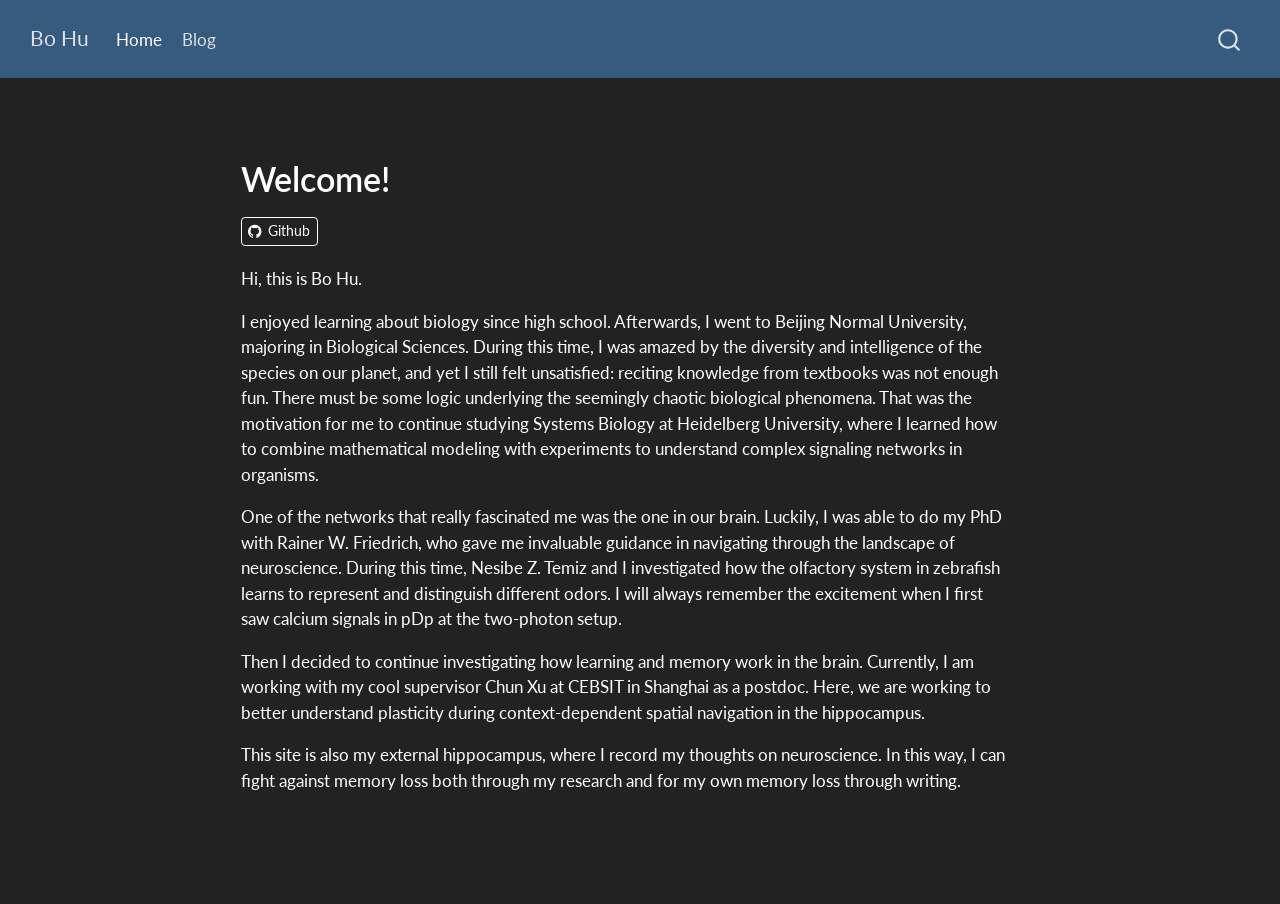
<file: index.html>
<!DOCTYPE html>
<html xmlns="http://www.w3.org/1999/xhtml" lang="en" xml:lang="en"><head>

<meta charset="utf-8">
<meta name="generator" content="quarto-1.8.27">

<meta name="viewport" content="width=device-width, initial-scale=1.0, user-scalable=yes">


<title>Welcome! – Bo Hu</title>
<style>
code{white-space: pre-wrap;}
span.smallcaps{font-variant: small-caps;}
div.columns{display: flex; gap: min(4vw, 1.5em);}
div.column{flex: auto; overflow-x: auto;}
div.hanging-indent{margin-left: 1.5em; text-indent: -1.5em;}
ul.task-list{list-style: none;}
ul.task-list li input[type="checkbox"] {
  width: 0.8em;
  margin: 0 0.8em 0.2em -1em; /* quarto-specific, see https://github.com/quarto-dev/quarto-cli/issues/4556 */ 
  vertical-align: middle;
}
</style>


<script src="site_libs/quarto-nav/quarto-nav.js"></script>
<script src="site_libs/quarto-nav/headroom.min.js"></script>
<script src="site_libs/clipboard/clipboard.min.js"></script>
<script src="site_libs/quarto-search/autocomplete.umd.js"></script>
<script src="site_libs/quarto-search/fuse.min.js"></script>
<script src="site_libs/quarto-search/quarto-search.js"></script>
<meta name="quarto:offset" content="./">
<script src="site_libs/quarto-html/quarto.js" type="module"></script>
<script src="site_libs/quarto-html/tabsets/tabsets.js" type="module"></script>
<script src="site_libs/quarto-html/axe/axe-check.js" type="module"></script>
<script src="site_libs/quarto-html/popper.min.js"></script>
<script src="site_libs/quarto-html/tippy.umd.min.js"></script>
<link href="site_libs/quarto-html/tippy.css" rel="stylesheet">
<link href="site_libs/quarto-html/quarto-syntax-highlighting-dark-4d9afe2b8d18ee9fa5d0d57b5ed4214d.css" rel="stylesheet" id="quarto-text-highlighting-styles">
<script src="site_libs/bootstrap/bootstrap.min.js"></script>
<link href="site_libs/bootstrap/bootstrap-icons.css" rel="stylesheet">
<link href="site_libs/bootstrap/bootstrap-0774fc528949661fb60d8774007a227f.min.css" rel="stylesheet" append-hash="true" id="quarto-bootstrap" data-mode="dark">
<script id="quarto-search-options" type="application/json">{
  "location": "navbar",
  "copy-button": false,
  "collapse-after": 3,
  "panel-placement": "end",
  "type": "overlay",
  "limit": 50,
  "keyboard-shortcut": [
    "f",
    "/",
    "s"
  ],
  "show-item-context": false,
  "language": {
    "search-no-results-text": "No results",
    "search-matching-documents-text": "matching documents",
    "search-copy-link-title": "Copy link to search",
    "search-hide-matches-text": "Hide additional matches",
    "search-more-match-text": "more match in this document",
    "search-more-matches-text": "more matches in this document",
    "search-clear-button-title": "Clear",
    "search-text-placeholder": "",
    "search-detached-cancel-button-title": "Cancel",
    "search-submit-button-title": "Submit",
    "search-label": "Search"
  }
}</script>


<link rel="stylesheet" href="styles.css">
</head>

<body class="nav-fixed fullcontent quarto-light">

<div id="quarto-search-results"></div>
  <header id="quarto-header" class="headroom fixed-top">
    <nav class="navbar navbar-expand-lg " data-bs-theme="dark">
      <div class="navbar-container container-fluid">
      <div class="navbar-brand-container mx-auto">
    <a class="navbar-brand" href="./index.html">
    <span class="navbar-title">Bo Hu</span>
    </a>
  </div>
            <div id="quarto-search" class="" title="Search"></div>
          <button class="navbar-toggler" type="button" data-bs-toggle="collapse" data-bs-target="#navbarCollapse" aria-controls="navbarCollapse" role="menu" aria-expanded="false" aria-label="Toggle navigation" onclick="if (window.quartoToggleHeadroom) { window.quartoToggleHeadroom(); }">
  <span class="navbar-toggler-icon"></span>
</button>
          <div class="collapse navbar-collapse" id="navbarCollapse">
            <ul class="navbar-nav navbar-nav-scroll me-auto">
  <li class="nav-item">
    <a class="nav-link active" href="./index.html" aria-current="page"> 
<span class="menu-text">Home</span></a>
  </li>  
  <li class="nav-item">
    <a class="nav-link" href="./posts/"> 
<span class="menu-text">Blog</span></a>
  </li>  
</ul>
          </div> <!-- /navcollapse -->
            <div class="quarto-navbar-tools">
</div>
      </div> <!-- /container-fluid -->
    </nav>
</header>
<!-- content -->
<div id="quarto-content" class="quarto-container page-columns page-rows-contents page-layout-article page-navbar">
<!-- sidebar -->
<!-- margin-sidebar -->
    
<!-- main -->
<main class="content page-columns page-full" id="quarto-document-content">




<div class="quarto-about-solana column-body">
  <div class="about-entity">
    <div class="entity-contents">
      <header id="title-block-header" class="quarto-title-block default">
<div class="quarto-title">
<h1 class="title">Welcome!</h1>
</div>
<div class="quarto-title-meta">
  </div>
</header> <div class="about-links">
  <a href="https://github.com/aloejhb" class="about-link" rel="" target="">
    <i class="bi bi-github"></i>
     <span class="about-link-text">Github</span>
  </a>
</div>
      <div class="about-contents"><div id="hero-heading">
<p>Hi, this is Bo Hu.</p>
<p>I enjoyed learning about biology since high school. Afterwards, I went to Beijing Normal University, majoring in Biological Sciences. During this time, I was amazed by the diversity and intelligence of the species on our planet, and yet I still felt unsatisfied: reciting knowledge from textbooks was not enough fun. There must be some logic underlying the seemingly chaotic biological phenomena. That was the motivation for me to continue studying Systems Biology at Heidelberg University, where I learned how to combine mathematical modeling with experiments to understand complex signaling networks in organisms.</p>
<p>One of the networks that really fascinated me was the one in our brain. Luckily, I was able to do my PhD with Rainer W. Friedrich, who gave me invaluable guidance in navigating through the landscape of neuroscience. During this time, Nesibe Z. Temiz and I investigated how the olfactory system in zebrafish learns to represent and distinguish different odors. I will always remember the excitement when I first saw calcium signals in pDp at the two-photon setup.</p>
<p>Then I decided to continue investigating how learning and memory work in the brain. Currently, I am working with my cool supervisor Chun Xu at CEBSIT in Shanghai as a postdoc. Here, we are working to better understand plasticity during context-dependent spatial navigation in the hippocampus.</p>
<p>This site is also my external hippocampus, where I record my thoughts on neuroscience. In this way, I can fight against memory loss both through my research and for my own memory loss through writing.</p>
</div></div>
    </div>
  </div>
</div>





</main> <!-- /main -->
<script id="quarto-html-after-body" type="application/javascript">
  window.document.addEventListener("DOMContentLoaded", function (event) {
    const isCodeAnnotation = (el) => {
      for (const clz of el.classList) {
        if (clz.startsWith('code-annotation-')) {                     
          return true;
        }
      }
      return false;
    }
    const onCopySuccess = function(e) {
      // button target
      const button = e.trigger;
      // don't keep focus
      button.blur();
      // flash "checked"
      button.classList.add('code-copy-button-checked');
      var currentTitle = button.getAttribute("title");
      button.setAttribute("title", "Copied!");
      let tooltip;
      if (window.bootstrap) {
        button.setAttribute("data-bs-toggle", "tooltip");
        button.setAttribute("data-bs-placement", "left");
        button.setAttribute("data-bs-title", "Copied!");
        tooltip = new bootstrap.Tooltip(button, 
          { trigger: "manual", 
            customClass: "code-copy-button-tooltip",
            offset: [0, -8]});
        tooltip.show();    
      }
      setTimeout(function() {
        if (tooltip) {
          tooltip.hide();
          button.removeAttribute("data-bs-title");
          button.removeAttribute("data-bs-toggle");
          button.removeAttribute("data-bs-placement");
        }
        button.setAttribute("title", currentTitle);
        button.classList.remove('code-copy-button-checked');
      }, 1000);
      // clear code selection
      e.clearSelection();
    }
    const getTextToCopy = function(trigger) {
      const outerScaffold = trigger.parentElement.cloneNode(true);
      const codeEl = outerScaffold.querySelector('code');
      for (const childEl of codeEl.children) {
        if (isCodeAnnotation(childEl)) {
          childEl.remove();
        }
      }
      return codeEl.innerText;
    }
    const clipboard = new window.ClipboardJS('.code-copy-button:not([data-in-quarto-modal])', {
      text: getTextToCopy
    });
    clipboard.on('success', onCopySuccess);
    if (window.document.getElementById('quarto-embedded-source-code-modal')) {
      const clipboardModal = new window.ClipboardJS('.code-copy-button[data-in-quarto-modal]', {
        text: getTextToCopy,
        container: window.document.getElementById('quarto-embedded-source-code-modal')
      });
      clipboardModal.on('success', onCopySuccess);
    }
      var localhostRegex = new RegExp(/^(?:http|https):\/\/localhost\:?[0-9]*\//);
      var mailtoRegex = new RegExp(/^mailto:/);
        var filterRegex = new RegExp("https:\/\/aloejhb\.github\.io\/");
      var isInternal = (href) => {
          return filterRegex.test(href) || localhostRegex.test(href) || mailtoRegex.test(href);
      }
      // Inspect non-navigation links and adorn them if external
     var links = window.document.querySelectorAll('a[href]:not(.nav-link):not(.navbar-brand):not(.toc-action):not(.sidebar-link):not(.sidebar-item-toggle):not(.pagination-link):not(.no-external):not([aria-hidden]):not(.dropdown-item):not(.quarto-navigation-tool):not(.about-link)');
      for (var i=0; i<links.length; i++) {
        const link = links[i];
        if (!isInternal(link.href)) {
          // undo the damage that might have been done by quarto-nav.js in the case of
          // links that we want to consider external
          if (link.dataset.originalHref !== undefined) {
            link.href = link.dataset.originalHref;
          }
        }
      }
    function tippyHover(el, contentFn, onTriggerFn, onUntriggerFn) {
      const config = {
        allowHTML: true,
        maxWidth: 500,
        delay: 100,
        arrow: false,
        appendTo: function(el) {
            return el.parentElement;
        },
        interactive: true,
        interactiveBorder: 10,
        theme: 'quarto',
        placement: 'bottom-start',
      };
      if (contentFn) {
        config.content = contentFn;
      }
      if (onTriggerFn) {
        config.onTrigger = onTriggerFn;
      }
      if (onUntriggerFn) {
        config.onUntrigger = onUntriggerFn;
      }
      window.tippy(el, config); 
    }
    const noterefs = window.document.querySelectorAll('a[role="doc-noteref"]');
    for (var i=0; i<noterefs.length; i++) {
      const ref = noterefs[i];
      tippyHover(ref, function() {
        // use id or data attribute instead here
        let href = ref.getAttribute('data-footnote-href') || ref.getAttribute('href');
        try { href = new URL(href).hash; } catch {}
        const id = href.replace(/^#\/?/, "");
        const note = window.document.getElementById(id);
        if (note) {
          return note.innerHTML;
        } else {
          return "";
        }
      });
    }
    const xrefs = window.document.querySelectorAll('a.quarto-xref');
    const processXRef = (id, note) => {
      // Strip column container classes
      const stripColumnClz = (el) => {
        el.classList.remove("page-full", "page-columns");
        if (el.children) {
          for (const child of el.children) {
            stripColumnClz(child);
          }
        }
      }
      stripColumnClz(note)
      if (id === null || id.startsWith('sec-')) {
        // Special case sections, only their first couple elements
        const container = document.createElement("div");
        if (note.children && note.children.length > 2) {
          container.appendChild(note.children[0].cloneNode(true));
          for (let i = 1; i < note.children.length; i++) {
            const child = note.children[i];
            if (child.tagName === "P" && child.innerText === "") {
              continue;
            } else {
              container.appendChild(child.cloneNode(true));
              break;
            }
          }
          if (window.Quarto?.typesetMath) {
            window.Quarto.typesetMath(container);
          }
          return container.innerHTML
        } else {
          if (window.Quarto?.typesetMath) {
            window.Quarto.typesetMath(note);
          }
          return note.innerHTML;
        }
      } else {
        // Remove any anchor links if they are present
        const anchorLink = note.querySelector('a.anchorjs-link');
        if (anchorLink) {
          anchorLink.remove();
        }
        if (window.Quarto?.typesetMath) {
          window.Quarto.typesetMath(note);
        }
        if (note.classList.contains("callout")) {
          return note.outerHTML;
        } else {
          return note.innerHTML;
        }
      }
    }
    for (var i=0; i<xrefs.length; i++) {
      const xref = xrefs[i];
      tippyHover(xref, undefined, function(instance) {
        instance.disable();
        let url = xref.getAttribute('href');
        let hash = undefined; 
        if (url.startsWith('#')) {
          hash = url;
        } else {
          try { hash = new URL(url).hash; } catch {}
        }
        if (hash) {
          const id = hash.replace(/^#\/?/, "");
          const note = window.document.getElementById(id);
          if (note !== null) {
            try {
              const html = processXRef(id, note.cloneNode(true));
              instance.setContent(html);
            } finally {
              instance.enable();
              instance.show();
            }
          } else {
            // See if we can fetch this
            fetch(url.split('#')[0])
            .then(res => res.text())
            .then(html => {
              const parser = new DOMParser();
              const htmlDoc = parser.parseFromString(html, "text/html");
              const note = htmlDoc.getElementById(id);
              if (note !== null) {
                const html = processXRef(id, note);
                instance.setContent(html);
              } 
            }).finally(() => {
              instance.enable();
              instance.show();
            });
          }
        } else {
          // See if we can fetch a full url (with no hash to target)
          // This is a special case and we should probably do some content thinning / targeting
          fetch(url)
          .then(res => res.text())
          .then(html => {
            const parser = new DOMParser();
            const htmlDoc = parser.parseFromString(html, "text/html");
            const note = htmlDoc.querySelector('main.content');
            if (note !== null) {
              // This should only happen for chapter cross references
              // (since there is no id in the URL)
              // remove the first header
              if (note.children.length > 0 && note.children[0].tagName === "HEADER") {
                note.children[0].remove();
              }
              const html = processXRef(null, note);
              instance.setContent(html);
            } 
          }).finally(() => {
            instance.enable();
            instance.show();
          });
        }
      }, function(instance) {
      });
    }
        let selectedAnnoteEl;
        const selectorForAnnotation = ( cell, annotation) => {
          let cellAttr = 'data-code-cell="' + cell + '"';
          let lineAttr = 'data-code-annotation="' +  annotation + '"';
          const selector = 'span[' + cellAttr + '][' + lineAttr + ']';
          return selector;
        }
        const selectCodeLines = (annoteEl) => {
          const doc = window.document;
          const targetCell = annoteEl.getAttribute("data-target-cell");
          const targetAnnotation = annoteEl.getAttribute("data-target-annotation");
          const annoteSpan = window.document.querySelector(selectorForAnnotation(targetCell, targetAnnotation));
          const lines = annoteSpan.getAttribute("data-code-lines").split(",");
          const lineIds = lines.map((line) => {
            return targetCell + "-" + line;
          })
          let top = null;
          let height = null;
          let parent = null;
          if (lineIds.length > 0) {
              //compute the position of the single el (top and bottom and make a div)
              const el = window.document.getElementById(lineIds[0]);
              top = el.offsetTop;
              height = el.offsetHeight;
              parent = el.parentElement.parentElement;
            if (lineIds.length > 1) {
              const lastEl = window.document.getElementById(lineIds[lineIds.length - 1]);
              const bottom = lastEl.offsetTop + lastEl.offsetHeight;
              height = bottom - top;
            }
            if (top !== null && height !== null && parent !== null) {
              // cook up a div (if necessary) and position it 
              let div = window.document.getElementById("code-annotation-line-highlight");
              if (div === null) {
                div = window.document.createElement("div");
                div.setAttribute("id", "code-annotation-line-highlight");
                div.style.position = 'absolute';
                parent.appendChild(div);
              }
              div.style.top = top - 2 + "px";
              div.style.height = height + 4 + "px";
              div.style.left = 0;
              let gutterDiv = window.document.getElementById("code-annotation-line-highlight-gutter");
              if (gutterDiv === null) {
                gutterDiv = window.document.createElement("div");
                gutterDiv.setAttribute("id", "code-annotation-line-highlight-gutter");
                gutterDiv.style.position = 'absolute';
                const codeCell = window.document.getElementById(targetCell);
                const gutter = codeCell.querySelector('.code-annotation-gutter');
                gutter.appendChild(gutterDiv);
              }
              gutterDiv.style.top = top - 2 + "px";
              gutterDiv.style.height = height + 4 + "px";
            }
            selectedAnnoteEl = annoteEl;
          }
        };
        const unselectCodeLines = () => {
          const elementsIds = ["code-annotation-line-highlight", "code-annotation-line-highlight-gutter"];
          elementsIds.forEach((elId) => {
            const div = window.document.getElementById(elId);
            if (div) {
              div.remove();
            }
          });
          selectedAnnoteEl = undefined;
        };
          // Handle positioning of the toggle
      window.addEventListener(
        "resize",
        throttle(() => {
          elRect = undefined;
          if (selectedAnnoteEl) {
            selectCodeLines(selectedAnnoteEl);
          }
        }, 10)
      );
      function throttle(fn, ms) {
      let throttle = false;
      let timer;
        return (...args) => {
          if(!throttle) { // first call gets through
              fn.apply(this, args);
              throttle = true;
          } else { // all the others get throttled
              if(timer) clearTimeout(timer); // cancel #2
              timer = setTimeout(() => {
                fn.apply(this, args);
                timer = throttle = false;
              }, ms);
          }
        };
      }
        // Attach click handler to the DT
        const annoteDls = window.document.querySelectorAll('dt[data-target-cell]');
        for (const annoteDlNode of annoteDls) {
          annoteDlNode.addEventListener('click', (event) => {
            const clickedEl = event.target;
            if (clickedEl !== selectedAnnoteEl) {
              unselectCodeLines();
              const activeEl = window.document.querySelector('dt[data-target-cell].code-annotation-active');
              if (activeEl) {
                activeEl.classList.remove('code-annotation-active');
              }
              selectCodeLines(clickedEl);
              clickedEl.classList.add('code-annotation-active');
            } else {
              // Unselect the line
              unselectCodeLines();
              clickedEl.classList.remove('code-annotation-active');
            }
          });
        }
    const findCites = (el) => {
      const parentEl = el.parentElement;
      if (parentEl) {
        const cites = parentEl.dataset.cites;
        if (cites) {
          return {
            el,
            cites: cites.split(' ')
          };
        } else {
          return findCites(el.parentElement)
        }
      } else {
        return undefined;
      }
    };
    var bibliorefs = window.document.querySelectorAll('a[role="doc-biblioref"]');
    for (var i=0; i<bibliorefs.length; i++) {
      const ref = bibliorefs[i];
      const citeInfo = findCites(ref);
      if (citeInfo) {
        tippyHover(citeInfo.el, function() {
          var popup = window.document.createElement('div');
          citeInfo.cites.forEach(function(cite) {
            var citeDiv = window.document.createElement('div');
            citeDiv.classList.add('hanging-indent');
            citeDiv.classList.add('csl-entry');
            var biblioDiv = window.document.getElementById('ref-' + cite);
            if (biblioDiv) {
              citeDiv.innerHTML = biblioDiv.innerHTML;
            }
            popup.appendChild(citeDiv);
          });
          return popup.innerHTML;
        });
      }
    }
  });
  </script>
</div> <!-- /content -->




</body></html>
</file>
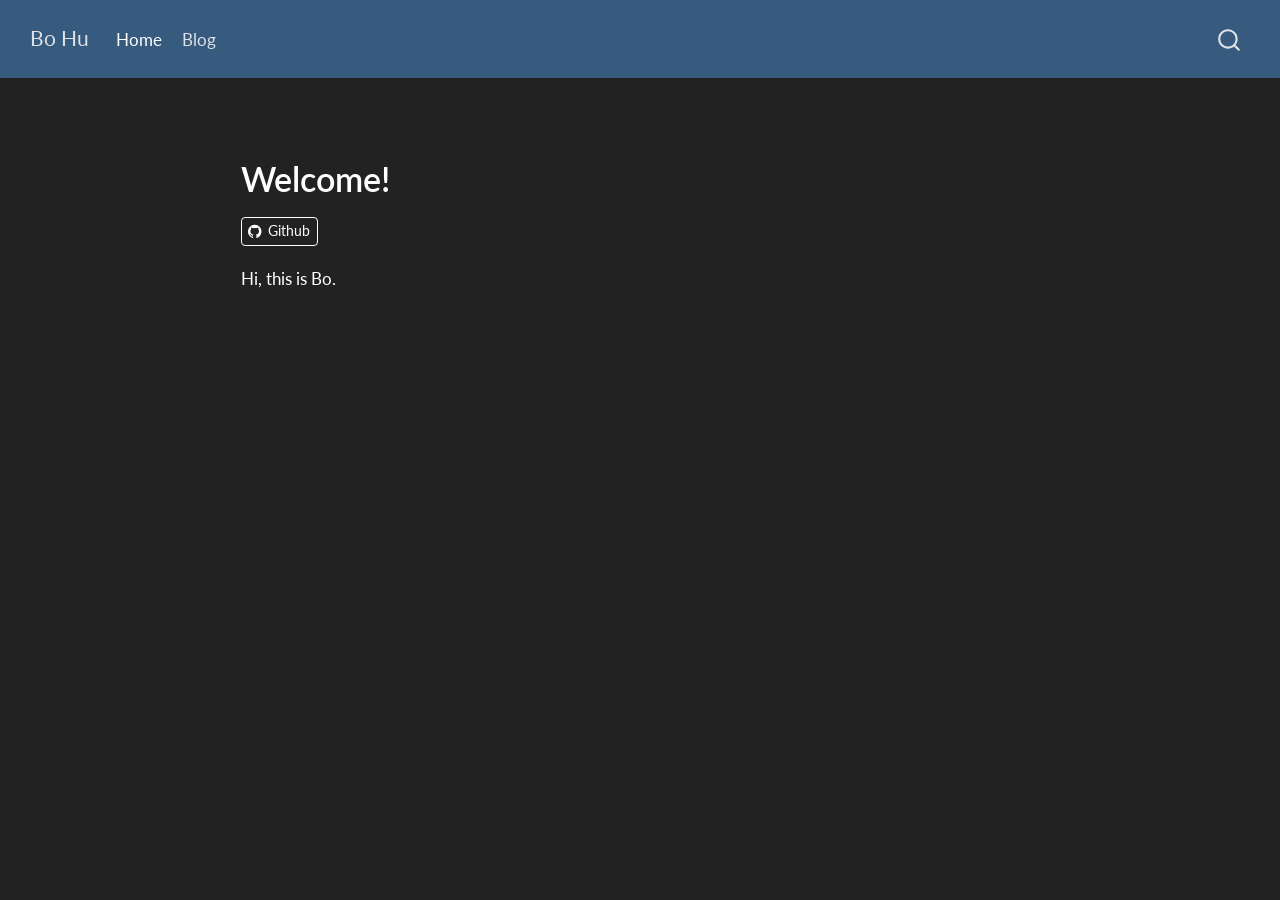
<file: docs/index.html>
<!DOCTYPE html>
<html xmlns="http://www.w3.org/1999/xhtml" lang="en" xml:lang="en"><head>

<meta charset="utf-8">
<meta name="generator" content="quarto-1.8.27">

<meta name="viewport" content="width=device-width, initial-scale=1.0, user-scalable=yes">


<title>Welcome! – Bo Hu</title>
<style>
code{white-space: pre-wrap;}
span.smallcaps{font-variant: small-caps;}
div.columns{display: flex; gap: min(4vw, 1.5em);}
div.column{flex: auto; overflow-x: auto;}
div.hanging-indent{margin-left: 1.5em; text-indent: -1.5em;}
ul.task-list{list-style: none;}
ul.task-list li input[type="checkbox"] {
  width: 0.8em;
  margin: 0 0.8em 0.2em -1em; /* quarto-specific, see https://github.com/quarto-dev/quarto-cli/issues/4556 */ 
  vertical-align: middle;
}
</style>


<script src="site_libs/quarto-nav/quarto-nav.js"></script>
<script src="site_libs/quarto-nav/headroom.min.js"></script>
<script src="site_libs/clipboard/clipboard.min.js"></script>
<script src="site_libs/quarto-search/autocomplete.umd.js"></script>
<script src="site_libs/quarto-search/fuse.min.js"></script>
<script src="site_libs/quarto-search/quarto-search.js"></script>
<meta name="quarto:offset" content="./">
<script src="site_libs/quarto-html/quarto.js" type="module"></script>
<script src="site_libs/quarto-html/tabsets/tabsets.js" type="module"></script>
<script src="site_libs/quarto-html/axe/axe-check.js" type="module"></script>
<script src="site_libs/quarto-html/popper.min.js"></script>
<script src="site_libs/quarto-html/tippy.umd.min.js"></script>
<link href="site_libs/quarto-html/tippy.css" rel="stylesheet">
<link href="site_libs/quarto-html/quarto-syntax-highlighting-dark-4d9afe2b8d18ee9fa5d0d57b5ed4214d.css" rel="stylesheet" id="quarto-text-highlighting-styles">
<script src="site_libs/bootstrap/bootstrap.min.js"></script>
<link href="site_libs/bootstrap/bootstrap-icons.css" rel="stylesheet">
<link href="site_libs/bootstrap/bootstrap-0774fc528949661fb60d8774007a227f.min.css" rel="stylesheet" append-hash="true" id="quarto-bootstrap" data-mode="dark">
<script id="quarto-search-options" type="application/json">{
  "location": "navbar",
  "copy-button": false,
  "collapse-after": 3,
  "panel-placement": "end",
  "type": "overlay",
  "limit": 50,
  "keyboard-shortcut": [
    "f",
    "/",
    "s"
  ],
  "show-item-context": false,
  "language": {
    "search-no-results-text": "No results",
    "search-matching-documents-text": "matching documents",
    "search-copy-link-title": "Copy link to search",
    "search-hide-matches-text": "Hide additional matches",
    "search-more-match-text": "more match in this document",
    "search-more-matches-text": "more matches in this document",
    "search-clear-button-title": "Clear",
    "search-text-placeholder": "",
    "search-detached-cancel-button-title": "Cancel",
    "search-submit-button-title": "Submit",
    "search-label": "Search"
  }
}</script>


<link rel="stylesheet" href="styles.css">
</head>

<body class="nav-fixed fullcontent quarto-light">

<div id="quarto-search-results"></div>
  <header id="quarto-header" class="headroom fixed-top">
    <nav class="navbar navbar-expand-lg " data-bs-theme="dark">
      <div class="navbar-container container-fluid">
      <div class="navbar-brand-container mx-auto">
    <a class="navbar-brand" href="./index.html">
    <span class="navbar-title">Bo Hu</span>
    </a>
  </div>
            <div id="quarto-search" class="" title="Search"></div>
          <button class="navbar-toggler" type="button" data-bs-toggle="collapse" data-bs-target="#navbarCollapse" aria-controls="navbarCollapse" role="menu" aria-expanded="false" aria-label="Toggle navigation" onclick="if (window.quartoToggleHeadroom) { window.quartoToggleHeadroom(); }">
  <span class="navbar-toggler-icon"></span>
</button>
          <div class="collapse navbar-collapse" id="navbarCollapse">
            <ul class="navbar-nav navbar-nav-scroll me-auto">
  <li class="nav-item">
    <a class="nav-link active" href="./index.html" aria-current="page"> 
<span class="menu-text">Home</span></a>
  </li>  
  <li class="nav-item">
    <a class="nav-link" href="./posts/"> 
<span class="menu-text">Blog</span></a>
  </li>  
</ul>
          </div> <!-- /navcollapse -->
            <div class="quarto-navbar-tools">
</div>
      </div> <!-- /container-fluid -->
    </nav>
</header>
<!-- content -->
<div id="quarto-content" class="quarto-container page-columns page-rows-contents page-layout-article page-navbar">
<!-- sidebar -->
<!-- margin-sidebar -->
    
<!-- main -->
<main class="content page-columns page-full" id="quarto-document-content">




<div class="quarto-about-solana column-body">
  <div class="about-entity">
    <div class="entity-contents">
      <header id="title-block-header" class="quarto-title-block default">
<div class="quarto-title">
<h1 class="title">Welcome!</h1>
</div>
<div class="quarto-title-meta">
  </div>
</header> <div class="about-links">
  <a href="https://github.com/aloejhb" class="about-link" rel="" target="">
    <i class="bi bi-github"></i>
     <span class="about-link-text">Github</span>
  </a>
</div>
      <div class="about-contents"><div id="hero-heading">
<p>Hi, this is Bo.</p>
</div></div>
    </div>
  </div>
</div>





</main> <!-- /main -->
<script id="quarto-html-after-body" type="application/javascript">
  window.document.addEventListener("DOMContentLoaded", function (event) {
    const isCodeAnnotation = (el) => {
      for (const clz of el.classList) {
        if (clz.startsWith('code-annotation-')) {                     
          return true;
        }
      }
      return false;
    }
    const onCopySuccess = function(e) {
      // button target
      const button = e.trigger;
      // don't keep focus
      button.blur();
      // flash "checked"
      button.classList.add('code-copy-button-checked');
      var currentTitle = button.getAttribute("title");
      button.setAttribute("title", "Copied!");
      let tooltip;
      if (window.bootstrap) {
        button.setAttribute("data-bs-toggle", "tooltip");
        button.setAttribute("data-bs-placement", "left");
        button.setAttribute("data-bs-title", "Copied!");
        tooltip = new bootstrap.Tooltip(button, 
          { trigger: "manual", 
            customClass: "code-copy-button-tooltip",
            offset: [0, -8]});
        tooltip.show();    
      }
      setTimeout(function() {
        if (tooltip) {
          tooltip.hide();
          button.removeAttribute("data-bs-title");
          button.removeAttribute("data-bs-toggle");
          button.removeAttribute("data-bs-placement");
        }
        button.setAttribute("title", currentTitle);
        button.classList.remove('code-copy-button-checked');
      }, 1000);
      // clear code selection
      e.clearSelection();
    }
    const getTextToCopy = function(trigger) {
      const outerScaffold = trigger.parentElement.cloneNode(true);
      const codeEl = outerScaffold.querySelector('code');
      for (const childEl of codeEl.children) {
        if (isCodeAnnotation(childEl)) {
          childEl.remove();
        }
      }
      return codeEl.innerText;
    }
    const clipboard = new window.ClipboardJS('.code-copy-button:not([data-in-quarto-modal])', {
      text: getTextToCopy
    });
    clipboard.on('success', onCopySuccess);
    if (window.document.getElementById('quarto-embedded-source-code-modal')) {
      const clipboardModal = new window.ClipboardJS('.code-copy-button[data-in-quarto-modal]', {
        text: getTextToCopy,
        container: window.document.getElementById('quarto-embedded-source-code-modal')
      });
      clipboardModal.on('success', onCopySuccess);
    }
      var localhostRegex = new RegExp(/^(?:http|https):\/\/localhost\:?[0-9]*\//);
      var mailtoRegex = new RegExp(/^mailto:/);
        var filterRegex = new RegExp("https:\/\/aloejhb\.github\.io\/");
      var isInternal = (href) => {
          return filterRegex.test(href) || localhostRegex.test(href) || mailtoRegex.test(href);
      }
      // Inspect non-navigation links and adorn them if external
     var links = window.document.querySelectorAll('a[href]:not(.nav-link):not(.navbar-brand):not(.toc-action):not(.sidebar-link):not(.sidebar-item-toggle):not(.pagination-link):not(.no-external):not([aria-hidden]):not(.dropdown-item):not(.quarto-navigation-tool):not(.about-link)');
      for (var i=0; i<links.length; i++) {
        const link = links[i];
        if (!isInternal(link.href)) {
          // undo the damage that might have been done by quarto-nav.js in the case of
          // links that we want to consider external
          if (link.dataset.originalHref !== undefined) {
            link.href = link.dataset.originalHref;
          }
        }
      }
    function tippyHover(el, contentFn, onTriggerFn, onUntriggerFn) {
      const config = {
        allowHTML: true,
        maxWidth: 500,
        delay: 100,
        arrow: false,
        appendTo: function(el) {
            return el.parentElement;
        },
        interactive: true,
        interactiveBorder: 10,
        theme: 'quarto',
        placement: 'bottom-start',
      };
      if (contentFn) {
        config.content = contentFn;
      }
      if (onTriggerFn) {
        config.onTrigger = onTriggerFn;
      }
      if (onUntriggerFn) {
        config.onUntrigger = onUntriggerFn;
      }
      window.tippy(el, config); 
    }
    const noterefs = window.document.querySelectorAll('a[role="doc-noteref"]');
    for (var i=0; i<noterefs.length; i++) {
      const ref = noterefs[i];
      tippyHover(ref, function() {
        // use id or data attribute instead here
        let href = ref.getAttribute('data-footnote-href') || ref.getAttribute('href');
        try { href = new URL(href).hash; } catch {}
        const id = href.replace(/^#\/?/, "");
        const note = window.document.getElementById(id);
        if (note) {
          return note.innerHTML;
        } else {
          return "";
        }
      });
    }
    const xrefs = window.document.querySelectorAll('a.quarto-xref');
    const processXRef = (id, note) => {
      // Strip column container classes
      const stripColumnClz = (el) => {
        el.classList.remove("page-full", "page-columns");
        if (el.children) {
          for (const child of el.children) {
            stripColumnClz(child);
          }
        }
      }
      stripColumnClz(note)
      if (id === null || id.startsWith('sec-')) {
        // Special case sections, only their first couple elements
        const container = document.createElement("div");
        if (note.children && note.children.length > 2) {
          container.appendChild(note.children[0].cloneNode(true));
          for (let i = 1; i < note.children.length; i++) {
            const child = note.children[i];
            if (child.tagName === "P" && child.innerText === "") {
              continue;
            } else {
              container.appendChild(child.cloneNode(true));
              break;
            }
          }
          if (window.Quarto?.typesetMath) {
            window.Quarto.typesetMath(container);
          }
          return container.innerHTML
        } else {
          if (window.Quarto?.typesetMath) {
            window.Quarto.typesetMath(note);
          }
          return note.innerHTML;
        }
      } else {
        // Remove any anchor links if they are present
        const anchorLink = note.querySelector('a.anchorjs-link');
        if (anchorLink) {
          anchorLink.remove();
        }
        if (window.Quarto?.typesetMath) {
          window.Quarto.typesetMath(note);
        }
        if (note.classList.contains("callout")) {
          return note.outerHTML;
        } else {
          return note.innerHTML;
        }
      }
    }
    for (var i=0; i<xrefs.length; i++) {
      const xref = xrefs[i];
      tippyHover(xref, undefined, function(instance) {
        instance.disable();
        let url = xref.getAttribute('href');
        let hash = undefined; 
        if (url.startsWith('#')) {
          hash = url;
        } else {
          try { hash = new URL(url).hash; } catch {}
        }
        if (hash) {
          const id = hash.replace(/^#\/?/, "");
          const note = window.document.getElementById(id);
          if (note !== null) {
            try {
              const html = processXRef(id, note.cloneNode(true));
              instance.setContent(html);
            } finally {
              instance.enable();
              instance.show();
            }
          } else {
            // See if we can fetch this
            fetch(url.split('#')[0])
            .then(res => res.text())
            .then(html => {
              const parser = new DOMParser();
              const htmlDoc = parser.parseFromString(html, "text/html");
              const note = htmlDoc.getElementById(id);
              if (note !== null) {
                const html = processXRef(id, note);
                instance.setContent(html);
              } 
            }).finally(() => {
              instance.enable();
              instance.show();
            });
          }
        } else {
          // See if we can fetch a full url (with no hash to target)
          // This is a special case and we should probably do some content thinning / targeting
          fetch(url)
          .then(res => res.text())
          .then(html => {
            const parser = new DOMParser();
            const htmlDoc = parser.parseFromString(html, "text/html");
            const note = htmlDoc.querySelector('main.content');
            if (note !== null) {
              // This should only happen for chapter cross references
              // (since there is no id in the URL)
              // remove the first header
              if (note.children.length > 0 && note.children[0].tagName === "HEADER") {
                note.children[0].remove();
              }
              const html = processXRef(null, note);
              instance.setContent(html);
            } 
          }).finally(() => {
            instance.enable();
            instance.show();
          });
        }
      }, function(instance) {
      });
    }
        let selectedAnnoteEl;
        const selectorForAnnotation = ( cell, annotation) => {
          let cellAttr = 'data-code-cell="' + cell + '"';
          let lineAttr = 'data-code-annotation="' +  annotation + '"';
          const selector = 'span[' + cellAttr + '][' + lineAttr + ']';
          return selector;
        }
        const selectCodeLines = (annoteEl) => {
          const doc = window.document;
          const targetCell = annoteEl.getAttribute("data-target-cell");
          const targetAnnotation = annoteEl.getAttribute("data-target-annotation");
          const annoteSpan = window.document.querySelector(selectorForAnnotation(targetCell, targetAnnotation));
          const lines = annoteSpan.getAttribute("data-code-lines").split(",");
          const lineIds = lines.map((line) => {
            return targetCell + "-" + line;
          })
          let top = null;
          let height = null;
          let parent = null;
          if (lineIds.length > 0) {
              //compute the position of the single el (top and bottom and make a div)
              const el = window.document.getElementById(lineIds[0]);
              top = el.offsetTop;
              height = el.offsetHeight;
              parent = el.parentElement.parentElement;
            if (lineIds.length > 1) {
              const lastEl = window.document.getElementById(lineIds[lineIds.length - 1]);
              const bottom = lastEl.offsetTop + lastEl.offsetHeight;
              height = bottom - top;
            }
            if (top !== null && height !== null && parent !== null) {
              // cook up a div (if necessary) and position it 
              let div = window.document.getElementById("code-annotation-line-highlight");
              if (div === null) {
                div = window.document.createElement("div");
                div.setAttribute("id", "code-annotation-line-highlight");
                div.style.position = 'absolute';
                parent.appendChild(div);
              }
              div.style.top = top - 2 + "px";
              div.style.height = height + 4 + "px";
              div.style.left = 0;
              let gutterDiv = window.document.getElementById("code-annotation-line-highlight-gutter");
              if (gutterDiv === null) {
                gutterDiv = window.document.createElement("div");
                gutterDiv.setAttribute("id", "code-annotation-line-highlight-gutter");
                gutterDiv.style.position = 'absolute';
                const codeCell = window.document.getElementById(targetCell);
                const gutter = codeCell.querySelector('.code-annotation-gutter');
                gutter.appendChild(gutterDiv);
              }
              gutterDiv.style.top = top - 2 + "px";
              gutterDiv.style.height = height + 4 + "px";
            }
            selectedAnnoteEl = annoteEl;
          }
        };
        const unselectCodeLines = () => {
          const elementsIds = ["code-annotation-line-highlight", "code-annotation-line-highlight-gutter"];
          elementsIds.forEach((elId) => {
            const div = window.document.getElementById(elId);
            if (div) {
              div.remove();
            }
          });
          selectedAnnoteEl = undefined;
        };
          // Handle positioning of the toggle
      window.addEventListener(
        "resize",
        throttle(() => {
          elRect = undefined;
          if (selectedAnnoteEl) {
            selectCodeLines(selectedAnnoteEl);
          }
        }, 10)
      );
      function throttle(fn, ms) {
      let throttle = false;
      let timer;
        return (...args) => {
          if(!throttle) { // first call gets through
              fn.apply(this, args);
              throttle = true;
          } else { // all the others get throttled
              if(timer) clearTimeout(timer); // cancel #2
              timer = setTimeout(() => {
                fn.apply(this, args);
                timer = throttle = false;
              }, ms);
          }
        };
      }
        // Attach click handler to the DT
        const annoteDls = window.document.querySelectorAll('dt[data-target-cell]');
        for (const annoteDlNode of annoteDls) {
          annoteDlNode.addEventListener('click', (event) => {
            const clickedEl = event.target;
            if (clickedEl !== selectedAnnoteEl) {
              unselectCodeLines();
              const activeEl = window.document.querySelector('dt[data-target-cell].code-annotation-active');
              if (activeEl) {
                activeEl.classList.remove('code-annotation-active');
              }
              selectCodeLines(clickedEl);
              clickedEl.classList.add('code-annotation-active');
            } else {
              // Unselect the line
              unselectCodeLines();
              clickedEl.classList.remove('code-annotation-active');
            }
          });
        }
    const findCites = (el) => {
      const parentEl = el.parentElement;
      if (parentEl) {
        const cites = parentEl.dataset.cites;
        if (cites) {
          return {
            el,
            cites: cites.split(' ')
          };
        } else {
          return findCites(el.parentElement)
        }
      } else {
        return undefined;
      }
    };
    var bibliorefs = window.document.querySelectorAll('a[role="doc-biblioref"]');
    for (var i=0; i<bibliorefs.length; i++) {
      const ref = bibliorefs[i];
      const citeInfo = findCites(ref);
      if (citeInfo) {
        tippyHover(citeInfo.el, function() {
          var popup = window.document.createElement('div');
          citeInfo.cites.forEach(function(cite) {
            var citeDiv = window.document.createElement('div');
            citeDiv.classList.add('hanging-indent');
            citeDiv.classList.add('csl-entry');
            var biblioDiv = window.document.getElementById('ref-' + cite);
            if (biblioDiv) {
              citeDiv.innerHTML = biblioDiv.innerHTML;
            }
            popup.appendChild(citeDiv);
          });
          return popup.innerHTML;
        });
      }
    }
  });
  </script>
</div> <!-- /content -->




</body></html>
</file>
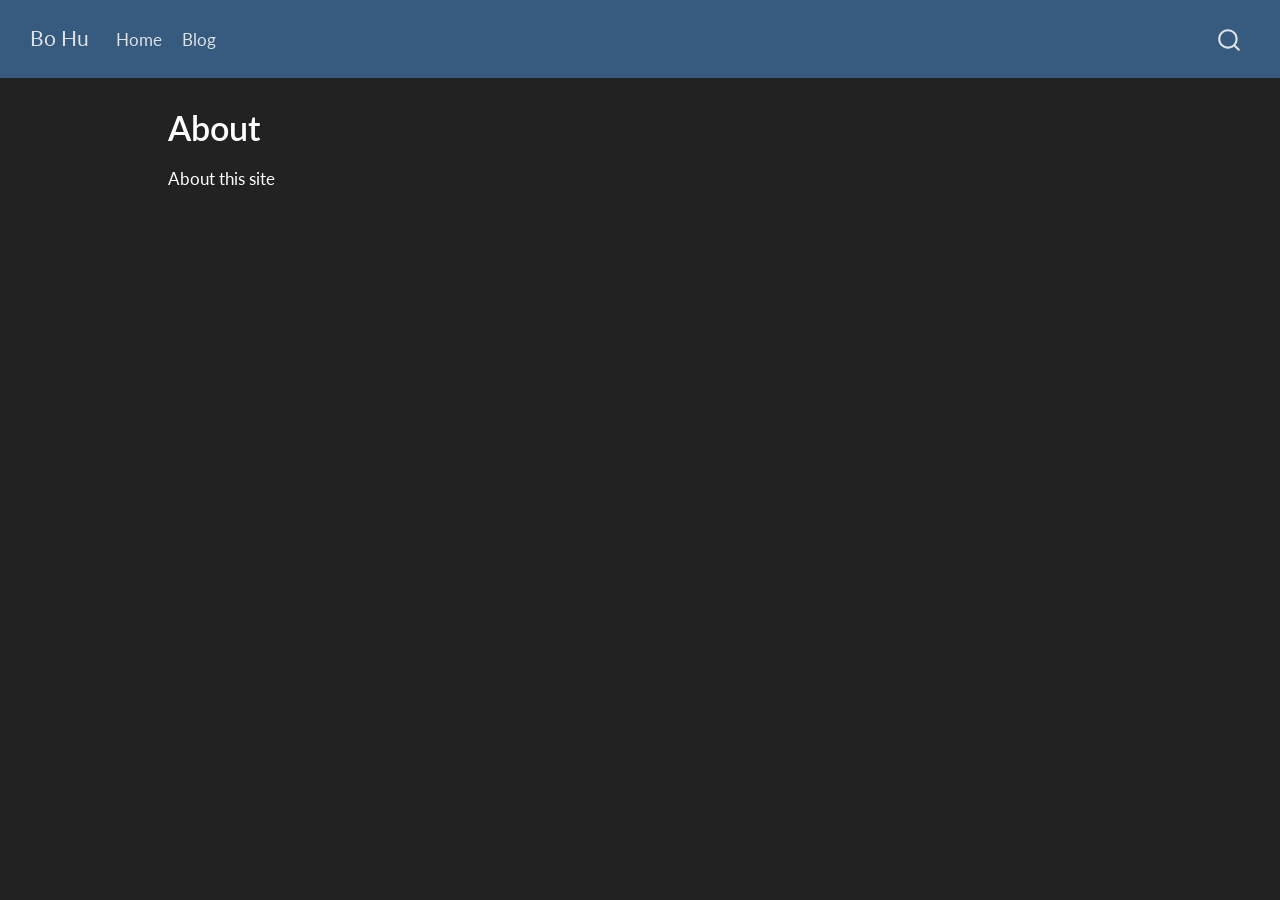
<file: about.html>
<!DOCTYPE html>
<html xmlns="http://www.w3.org/1999/xhtml" lang="en" xml:lang="en"><head>

<meta charset="utf-8">
<meta name="generator" content="quarto-1.8.27">

<meta name="viewport" content="width=device-width, initial-scale=1.0, user-scalable=yes">


<title>About – Bo Hu</title>
<style>
code{white-space: pre-wrap;}
span.smallcaps{font-variant: small-caps;}
div.columns{display: flex; gap: min(4vw, 1.5em);}
div.column{flex: auto; overflow-x: auto;}
div.hanging-indent{margin-left: 1.5em; text-indent: -1.5em;}
ul.task-list{list-style: none;}
ul.task-list li input[type="checkbox"] {
  width: 0.8em;
  margin: 0 0.8em 0.2em -1em; /* quarto-specific, see https://github.com/quarto-dev/quarto-cli/issues/4556 */ 
  vertical-align: middle;
}
</style>


<script src="site_libs/quarto-nav/quarto-nav.js"></script>
<script src="site_libs/quarto-nav/headroom.min.js"></script>
<script src="site_libs/clipboard/clipboard.min.js"></script>
<script src="site_libs/quarto-search/autocomplete.umd.js"></script>
<script src="site_libs/quarto-search/fuse.min.js"></script>
<script src="site_libs/quarto-search/quarto-search.js"></script>
<meta name="quarto:offset" content="./">
<script src="site_libs/quarto-html/quarto.js" type="module"></script>
<script src="site_libs/quarto-html/tabsets/tabsets.js" type="module"></script>
<script src="site_libs/quarto-html/axe/axe-check.js" type="module"></script>
<script src="site_libs/quarto-html/popper.min.js"></script>
<script src="site_libs/quarto-html/tippy.umd.min.js"></script>
<script src="site_libs/quarto-html/anchor.min.js"></script>
<link href="site_libs/quarto-html/tippy.css" rel="stylesheet">
<link href="site_libs/quarto-html/quarto-syntax-highlighting-dark-4d9afe2b8d18ee9fa5d0d57b5ed4214d.css" rel="stylesheet" id="quarto-text-highlighting-styles">
<script src="site_libs/bootstrap/bootstrap.min.js"></script>
<link href="site_libs/bootstrap/bootstrap-icons.css" rel="stylesheet">
<link href="site_libs/bootstrap/bootstrap-0774fc528949661fb60d8774007a227f.min.css" rel="stylesheet" append-hash="true" id="quarto-bootstrap" data-mode="dark">
<script id="quarto-search-options" type="application/json">{
  "location": "navbar",
  "copy-button": false,
  "collapse-after": 3,
  "panel-placement": "end",
  "type": "overlay",
  "limit": 50,
  "keyboard-shortcut": [
    "f",
    "/",
    "s"
  ],
  "show-item-context": false,
  "language": {
    "search-no-results-text": "No results",
    "search-matching-documents-text": "matching documents",
    "search-copy-link-title": "Copy link to search",
    "search-hide-matches-text": "Hide additional matches",
    "search-more-match-text": "more match in this document",
    "search-more-matches-text": "more matches in this document",
    "search-clear-button-title": "Clear",
    "search-text-placeholder": "",
    "search-detached-cancel-button-title": "Cancel",
    "search-submit-button-title": "Submit",
    "search-label": "Search"
  }
}</script>


<link rel="stylesheet" href="styles.css">
</head>

<body class="nav-fixed quarto-light">

<div id="quarto-search-results"></div>
  <header id="quarto-header" class="headroom fixed-top">
    <nav class="navbar navbar-expand-lg " data-bs-theme="dark">
      <div class="navbar-container container-fluid">
      <div class="navbar-brand-container mx-auto">
    <a class="navbar-brand" href="./index.html">
    <span class="navbar-title">Bo Hu</span>
    </a>
  </div>
            <div id="quarto-search" class="" title="Search"></div>
          <button class="navbar-toggler" type="button" data-bs-toggle="collapse" data-bs-target="#navbarCollapse" aria-controls="navbarCollapse" role="menu" aria-expanded="false" aria-label="Toggle navigation" onclick="if (window.quartoToggleHeadroom) { window.quartoToggleHeadroom(); }">
  <span class="navbar-toggler-icon"></span>
</button>
          <div class="collapse navbar-collapse" id="navbarCollapse">
            <ul class="navbar-nav navbar-nav-scroll me-auto">
  <li class="nav-item">
    <a class="nav-link" href="./index.html"> 
<span class="menu-text">Home</span></a>
  </li>  
  <li class="nav-item">
    <a class="nav-link" href="./posts/"> 
<span class="menu-text">Blog</span></a>
  </li>  
</ul>
          </div> <!-- /navcollapse -->
            <div class="quarto-navbar-tools">
</div>
      </div> <!-- /container-fluid -->
    </nav>
</header>
<!-- content -->
<div id="quarto-content" class="quarto-container page-columns page-rows-contents page-layout-article page-navbar">
<!-- sidebar -->
<!-- margin-sidebar -->
    <div id="quarto-margin-sidebar" class="sidebar margin-sidebar zindex-bottom">
        
    </div>
<!-- main -->
<main class="content" id="quarto-document-content">

<header id="title-block-header" class="quarto-title-block default">
<div class="quarto-title">
<h1 class="title">About</h1>
</div>



<div class="quarto-title-meta">

    
  
    
  </div>
  


</header>


<p>About this site</p>



</main> <!-- /main -->
<script id="quarto-html-after-body" type="application/javascript">
  window.document.addEventListener("DOMContentLoaded", function (event) {
    const icon = "";
    const anchorJS = new window.AnchorJS();
    anchorJS.options = {
      placement: 'right',
      icon: icon
    };
    anchorJS.add('.anchored');
    const isCodeAnnotation = (el) => {
      for (const clz of el.classList) {
        if (clz.startsWith('code-annotation-')) {                     
          return true;
        }
      }
      return false;
    }
    const onCopySuccess = function(e) {
      // button target
      const button = e.trigger;
      // don't keep focus
      button.blur();
      // flash "checked"
      button.classList.add('code-copy-button-checked');
      var currentTitle = button.getAttribute("title");
      button.setAttribute("title", "Copied!");
      let tooltip;
      if (window.bootstrap) {
        button.setAttribute("data-bs-toggle", "tooltip");
        button.setAttribute("data-bs-placement", "left");
        button.setAttribute("data-bs-title", "Copied!");
        tooltip = new bootstrap.Tooltip(button, 
          { trigger: "manual", 
            customClass: "code-copy-button-tooltip",
            offset: [0, -8]});
        tooltip.show();    
      }
      setTimeout(function() {
        if (tooltip) {
          tooltip.hide();
          button.removeAttribute("data-bs-title");
          button.removeAttribute("data-bs-toggle");
          button.removeAttribute("data-bs-placement");
        }
        button.setAttribute("title", currentTitle);
        button.classList.remove('code-copy-button-checked');
      }, 1000);
      // clear code selection
      e.clearSelection();
    }
    const getTextToCopy = function(trigger) {
      const outerScaffold = trigger.parentElement.cloneNode(true);
      const codeEl = outerScaffold.querySelector('code');
      for (const childEl of codeEl.children) {
        if (isCodeAnnotation(childEl)) {
          childEl.remove();
        }
      }
      return codeEl.innerText;
    }
    const clipboard = new window.ClipboardJS('.code-copy-button:not([data-in-quarto-modal])', {
      text: getTextToCopy
    });
    clipboard.on('success', onCopySuccess);
    if (window.document.getElementById('quarto-embedded-source-code-modal')) {
      const clipboardModal = new window.ClipboardJS('.code-copy-button[data-in-quarto-modal]', {
        text: getTextToCopy,
        container: window.document.getElementById('quarto-embedded-source-code-modal')
      });
      clipboardModal.on('success', onCopySuccess);
    }
      var localhostRegex = new RegExp(/^(?:http|https):\/\/localhost\:?[0-9]*\//);
      var mailtoRegex = new RegExp(/^mailto:/);
        var filterRegex = new RegExp("https:\/\/aloejhb\.github\.io\/");
      var isInternal = (href) => {
          return filterRegex.test(href) || localhostRegex.test(href) || mailtoRegex.test(href);
      }
      // Inspect non-navigation links and adorn them if external
     var links = window.document.querySelectorAll('a[href]:not(.nav-link):not(.navbar-brand):not(.toc-action):not(.sidebar-link):not(.sidebar-item-toggle):not(.pagination-link):not(.no-external):not([aria-hidden]):not(.dropdown-item):not(.quarto-navigation-tool):not(.about-link)');
      for (var i=0; i<links.length; i++) {
        const link = links[i];
        if (!isInternal(link.href)) {
          // undo the damage that might have been done by quarto-nav.js in the case of
          // links that we want to consider external
          if (link.dataset.originalHref !== undefined) {
            link.href = link.dataset.originalHref;
          }
        }
      }
    function tippyHover(el, contentFn, onTriggerFn, onUntriggerFn) {
      const config = {
        allowHTML: true,
        maxWidth: 500,
        delay: 100,
        arrow: false,
        appendTo: function(el) {
            return el.parentElement;
        },
        interactive: true,
        interactiveBorder: 10,
        theme: 'quarto',
        placement: 'bottom-start',
      };
      if (contentFn) {
        config.content = contentFn;
      }
      if (onTriggerFn) {
        config.onTrigger = onTriggerFn;
      }
      if (onUntriggerFn) {
        config.onUntrigger = onUntriggerFn;
      }
      window.tippy(el, config); 
    }
    const noterefs = window.document.querySelectorAll('a[role="doc-noteref"]');
    for (var i=0; i<noterefs.length; i++) {
      const ref = noterefs[i];
      tippyHover(ref, function() {
        // use id or data attribute instead here
        let href = ref.getAttribute('data-footnote-href') || ref.getAttribute('href');
        try { href = new URL(href).hash; } catch {}
        const id = href.replace(/^#\/?/, "");
        const note = window.document.getElementById(id);
        if (note) {
          return note.innerHTML;
        } else {
          return "";
        }
      });
    }
    const xrefs = window.document.querySelectorAll('a.quarto-xref');
    const processXRef = (id, note) => {
      // Strip column container classes
      const stripColumnClz = (el) => {
        el.classList.remove("page-full", "page-columns");
        if (el.children) {
          for (const child of el.children) {
            stripColumnClz(child);
          }
        }
      }
      stripColumnClz(note)
      if (id === null || id.startsWith('sec-')) {
        // Special case sections, only their first couple elements
        const container = document.createElement("div");
        if (note.children && note.children.length > 2) {
          container.appendChild(note.children[0].cloneNode(true));
          for (let i = 1; i < note.children.length; i++) {
            const child = note.children[i];
            if (child.tagName === "P" && child.innerText === "") {
              continue;
            } else {
              container.appendChild(child.cloneNode(true));
              break;
            }
          }
          if (window.Quarto?.typesetMath) {
            window.Quarto.typesetMath(container);
          }
          return container.innerHTML
        } else {
          if (window.Quarto?.typesetMath) {
            window.Quarto.typesetMath(note);
          }
          return note.innerHTML;
        }
      } else {
        // Remove any anchor links if they are present
        const anchorLink = note.querySelector('a.anchorjs-link');
        if (anchorLink) {
          anchorLink.remove();
        }
        if (window.Quarto?.typesetMath) {
          window.Quarto.typesetMath(note);
        }
        if (note.classList.contains("callout")) {
          return note.outerHTML;
        } else {
          return note.innerHTML;
        }
      }
    }
    for (var i=0; i<xrefs.length; i++) {
      const xref = xrefs[i];
      tippyHover(xref, undefined, function(instance) {
        instance.disable();
        let url = xref.getAttribute('href');
        let hash = undefined; 
        if (url.startsWith('#')) {
          hash = url;
        } else {
          try { hash = new URL(url).hash; } catch {}
        }
        if (hash) {
          const id = hash.replace(/^#\/?/, "");
          const note = window.document.getElementById(id);
          if (note !== null) {
            try {
              const html = processXRef(id, note.cloneNode(true));
              instance.setContent(html);
            } finally {
              instance.enable();
              instance.show();
            }
          } else {
            // See if we can fetch this
            fetch(url.split('#')[0])
            .then(res => res.text())
            .then(html => {
              const parser = new DOMParser();
              const htmlDoc = parser.parseFromString(html, "text/html");
              const note = htmlDoc.getElementById(id);
              if (note !== null) {
                const html = processXRef(id, note);
                instance.setContent(html);
              } 
            }).finally(() => {
              instance.enable();
              instance.show();
            });
          }
        } else {
          // See if we can fetch a full url (with no hash to target)
          // This is a special case and we should probably do some content thinning / targeting
          fetch(url)
          .then(res => res.text())
          .then(html => {
            const parser = new DOMParser();
            const htmlDoc = parser.parseFromString(html, "text/html");
            const note = htmlDoc.querySelector('main.content');
            if (note !== null) {
              // This should only happen for chapter cross references
              // (since there is no id in the URL)
              // remove the first header
              if (note.children.length > 0 && note.children[0].tagName === "HEADER") {
                note.children[0].remove();
              }
              const html = processXRef(null, note);
              instance.setContent(html);
            } 
          }).finally(() => {
            instance.enable();
            instance.show();
          });
        }
      }, function(instance) {
      });
    }
        let selectedAnnoteEl;
        const selectorForAnnotation = ( cell, annotation) => {
          let cellAttr = 'data-code-cell="' + cell + '"';
          let lineAttr = 'data-code-annotation="' +  annotation + '"';
          const selector = 'span[' + cellAttr + '][' + lineAttr + ']';
          return selector;
        }
        const selectCodeLines = (annoteEl) => {
          const doc = window.document;
          const targetCell = annoteEl.getAttribute("data-target-cell");
          const targetAnnotation = annoteEl.getAttribute("data-target-annotation");
          const annoteSpan = window.document.querySelector(selectorForAnnotation(targetCell, targetAnnotation));
          const lines = annoteSpan.getAttribute("data-code-lines").split(",");
          const lineIds = lines.map((line) => {
            return targetCell + "-" + line;
          })
          let top = null;
          let height = null;
          let parent = null;
          if (lineIds.length > 0) {
              //compute the position of the single el (top and bottom and make a div)
              const el = window.document.getElementById(lineIds[0]);
              top = el.offsetTop;
              height = el.offsetHeight;
              parent = el.parentElement.parentElement;
            if (lineIds.length > 1) {
              const lastEl = window.document.getElementById(lineIds[lineIds.length - 1]);
              const bottom = lastEl.offsetTop + lastEl.offsetHeight;
              height = bottom - top;
            }
            if (top !== null && height !== null && parent !== null) {
              // cook up a div (if necessary) and position it 
              let div = window.document.getElementById("code-annotation-line-highlight");
              if (div === null) {
                div = window.document.createElement("div");
                div.setAttribute("id", "code-annotation-line-highlight");
                div.style.position = 'absolute';
                parent.appendChild(div);
              }
              div.style.top = top - 2 + "px";
              div.style.height = height + 4 + "px";
              div.style.left = 0;
              let gutterDiv = window.document.getElementById("code-annotation-line-highlight-gutter");
              if (gutterDiv === null) {
                gutterDiv = window.document.createElement("div");
                gutterDiv.setAttribute("id", "code-annotation-line-highlight-gutter");
                gutterDiv.style.position = 'absolute';
                const codeCell = window.document.getElementById(targetCell);
                const gutter = codeCell.querySelector('.code-annotation-gutter');
                gutter.appendChild(gutterDiv);
              }
              gutterDiv.style.top = top - 2 + "px";
              gutterDiv.style.height = height + 4 + "px";
            }
            selectedAnnoteEl = annoteEl;
          }
        };
        const unselectCodeLines = () => {
          const elementsIds = ["code-annotation-line-highlight", "code-annotation-line-highlight-gutter"];
          elementsIds.forEach((elId) => {
            const div = window.document.getElementById(elId);
            if (div) {
              div.remove();
            }
          });
          selectedAnnoteEl = undefined;
        };
          // Handle positioning of the toggle
      window.addEventListener(
        "resize",
        throttle(() => {
          elRect = undefined;
          if (selectedAnnoteEl) {
            selectCodeLines(selectedAnnoteEl);
          }
        }, 10)
      );
      function throttle(fn, ms) {
      let throttle = false;
      let timer;
        return (...args) => {
          if(!throttle) { // first call gets through
              fn.apply(this, args);
              throttle = true;
          } else { // all the others get throttled
              if(timer) clearTimeout(timer); // cancel #2
              timer = setTimeout(() => {
                fn.apply(this, args);
                timer = throttle = false;
              }, ms);
          }
        };
      }
        // Attach click handler to the DT
        const annoteDls = window.document.querySelectorAll('dt[data-target-cell]');
        for (const annoteDlNode of annoteDls) {
          annoteDlNode.addEventListener('click', (event) => {
            const clickedEl = event.target;
            if (clickedEl !== selectedAnnoteEl) {
              unselectCodeLines();
              const activeEl = window.document.querySelector('dt[data-target-cell].code-annotation-active');
              if (activeEl) {
                activeEl.classList.remove('code-annotation-active');
              }
              selectCodeLines(clickedEl);
              clickedEl.classList.add('code-annotation-active');
            } else {
              // Unselect the line
              unselectCodeLines();
              clickedEl.classList.remove('code-annotation-active');
            }
          });
        }
    const findCites = (el) => {
      const parentEl = el.parentElement;
      if (parentEl) {
        const cites = parentEl.dataset.cites;
        if (cites) {
          return {
            el,
            cites: cites.split(' ')
          };
        } else {
          return findCites(el.parentElement)
        }
      } else {
        return undefined;
      }
    };
    var bibliorefs = window.document.querySelectorAll('a[role="doc-biblioref"]');
    for (var i=0; i<bibliorefs.length; i++) {
      const ref = bibliorefs[i];
      const citeInfo = findCites(ref);
      if (citeInfo) {
        tippyHover(citeInfo.el, function() {
          var popup = window.document.createElement('div');
          citeInfo.cites.forEach(function(cite) {
            var citeDiv = window.document.createElement('div');
            citeDiv.classList.add('hanging-indent');
            citeDiv.classList.add('csl-entry');
            var biblioDiv = window.document.getElementById('ref-' + cite);
            if (biblioDiv) {
              citeDiv.innerHTML = biblioDiv.innerHTML;
            }
            popup.appendChild(citeDiv);
          });
          return popup.innerHTML;
        });
      }
    }
  });
  </script>
</div> <!-- /content -->




</body></html>
</file>
<file: site_libs/quarto-html/tippy.css>
.tippy-box[data-animation=fade][data-state=hidden]{opacity:0}[data-tippy-root]{max-width:calc(100vw - 10px)}.tippy-box{position:relative;background-color:#333;color:#fff;border-radius:4px;font-size:14px;line-height:1.4;white-space:normal;outline:0;transition-property:transform,visibility,opacity}.tippy-box[data-placement^=top]>.tippy-arrow{bottom:0}.tippy-box[data-placement^=top]>.tippy-arrow:before{bottom:-7px;left:0;border-width:8px 8px 0;border-top-color:initial;transform-origin:center top}.tippy-box[data-placement^=bottom]>.tippy-arrow{top:0}.tippy-box[data-placement^=bottom]>.tippy-arrow:before{top:-7px;left:0;border-width:0 8px 8px;border-bottom-color:initial;transform-origin:center bottom}.tippy-box[data-placement^=left]>.tippy-arrow{right:0}.tippy-box[data-placement^=left]>.tippy-arrow:before{border-width:8px 0 8px 8px;border-left-color:initial;right:-7px;transform-origin:center left}.tippy-box[data-placement^=right]>.tippy-arrow{left:0}.tippy-box[data-placement^=right]>.tippy-arrow:before{left:-7px;border-width:8px 8px 8px 0;border-right-color:initial;transform-origin:center right}.tippy-box[data-inertia][data-state=visible]{transition-timing-function:cubic-bezier(.54,1.5,.38,1.11)}.tippy-arrow{width:16px;height:16px;color:#333}.tippy-arrow:before{content:"";position:absolute;border-color:transparent;border-style:solid}.tippy-content{position:relative;padding:5px 9px;z-index:1}
</file>
<file: site_libs/quarto-html/quarto-syntax-highlighting-dark-4d9afe2b8d18ee9fa5d0d57b5ed4214d.css>
/* quarto syntax highlight colors */
:root {
  --quarto-hl-al-color: #f07178;
  --quarto-hl-an-color: #d4d0ab;
  --quarto-hl-at-color: #00e0e0;
  --quarto-hl-bn-color: #d4d0ab;
  --quarto-hl-bu-color: #abe338;
  --quarto-hl-ch-color: #abe338;
  --quarto-hl-co-color: #f8f8f2;
  --quarto-hl-cv-color: #ffd700;
  --quarto-hl-cn-color: #ffd700;
  --quarto-hl-cf-color: #ffa07a;
  --quarto-hl-dt-color: #ffa07a;
  --quarto-hl-dv-color: #d4d0ab;
  --quarto-hl-do-color: #f8f8f2;
  --quarto-hl-er-color: #f07178;
  --quarto-hl-ex-color: #00e0e0;
  --quarto-hl-fl-color: #d4d0ab;
  --quarto-hl-fu-color: #ffa07a;
  --quarto-hl-im-color: #abe338;
  --quarto-hl-in-color: #d4d0ab;
  --quarto-hl-kw-color: #ffa07a;
  --quarto-hl-op-color: #ffa07a;
  --quarto-hl-ot-color: #00e0e0;
  --quarto-hl-pp-color: #dcc6e0;
  --quarto-hl-re-color: #00e0e0;
  --quarto-hl-sc-color: #abe338;
  --quarto-hl-ss-color: #abe338;
  --quarto-hl-st-color: #abe338;
  --quarto-hl-va-color: #00e0e0;
  --quarto-hl-vs-color: #abe338;
  --quarto-hl-wa-color: #dcc6e0;
}

/* other quarto variables */
:root {
  --quarto-font-monospace: SFMono-Regular, Menlo, Monaco, Consolas, "Liberation Mono", "Courier New", monospace;
}

/* syntax highlight based on Pandoc's rules */
pre > code.sourceCode > span {
  color: #f8f8f2;
}

code.sourceCode > span {
  color: #f8f8f2;
}

div.sourceCode,
div.sourceCode pre.sourceCode {
  color: #f8f8f2;
}

/* Normal */
code span {
  color: #f8f8f2;
}

/* Alert */
code span.al {
  color: #f07178;
}

/* Annotation */
code span.an {
  color: #d4d0ab;
}

/* Attribute */
code span.at {
  color: #00e0e0;
}

/* BaseN */
code span.bn {
  color: #d4d0ab;
}

/* BuiltIn */
code span.bu {
  color: #abe338;
}

/* ControlFlow */
code span.cf {
  font-weight: bold;
  color: #ffa07a;
}

/* Char */
code span.ch {
  color: #abe338;
}

/* Constant */
code span.cn {
  color: #ffd700;
}

/* Comment */
code span.co {
  font-style: italic;
  color: #f8f8f2;
}

/* CommentVar */
code span.cv {
  color: #ffd700;
}

/* Documentation */
code span.do {
  color: #f8f8f2;
}

/* DataType */
code span.dt {
  color: #ffa07a;
}

/* DecVal */
code span.dv {
  color: #d4d0ab;
}

/* Error */
code span.er {
  color: #f07178;
  text-decoration: underline;
}

/* Extension */
code span.ex {
  font-weight: bold;
  color: #00e0e0;
}

/* Float */
code span.fl {
  color: #d4d0ab;
}

/* Function */
code span.fu {
  color: #ffa07a;
}

/* Import */
code span.im {
  color: #abe338;
}

/* Information */
code span.in {
  color: #d4d0ab;
}

/* Keyword */
code span.kw {
  font-weight: bold;
  color: #ffa07a;
}

/* Operator */
code span.op {
  color: #ffa07a;
}

/* Other */
code span.ot {
  color: #00e0e0;
}

/* Preprocessor */
code span.pp {
  color: #dcc6e0;
}

/* RegionMarker */
code span.re {
  background-color: #f8f8f2;
  color: #00e0e0;
}

/* SpecialChar */
code span.sc {
  color: #abe338;
}

/* SpecialString */
code span.ss {
  color: #abe338;
}

/* String */
code span.st {
  color: #abe338;
}

/* Variable */
code span.va {
  color: #00e0e0;
}

/* VerbatimString */
code span.vs {
  color: #abe338;
}

/* Warning */
code span.wa {
  color: #dcc6e0;
}

.prevent-inlining {
  content: "</";
}

/*# sourceMappingURL=86edf53ecdff796acf02dbceed379426.css.map */
</file>
<file: styles.css>
/* css styles */
</file>
<file: docs/site_libs/quarto-html/tippy.css>
.tippy-box[data-animation=fade][data-state=hidden]{opacity:0}[data-tippy-root]{max-width:calc(100vw - 10px)}.tippy-box{position:relative;background-color:#333;color:#fff;border-radius:4px;font-size:14px;line-height:1.4;white-space:normal;outline:0;transition-property:transform,visibility,opacity}.tippy-box[data-placement^=top]>.tippy-arrow{bottom:0}.tippy-box[data-placement^=top]>.tippy-arrow:before{bottom:-7px;left:0;border-width:8px 8px 0;border-top-color:initial;transform-origin:center top}.tippy-box[data-placement^=bottom]>.tippy-arrow{top:0}.tippy-box[data-placement^=bottom]>.tippy-arrow:before{top:-7px;left:0;border-width:0 8px 8px;border-bottom-color:initial;transform-origin:center bottom}.tippy-box[data-placement^=left]>.tippy-arrow{right:0}.tippy-box[data-placement^=left]>.tippy-arrow:before{border-width:8px 0 8px 8px;border-left-color:initial;right:-7px;transform-origin:center left}.tippy-box[data-placement^=right]>.tippy-arrow{left:0}.tippy-box[data-placement^=right]>.tippy-arrow:before{left:-7px;border-width:8px 8px 8px 0;border-right-color:initial;transform-origin:center right}.tippy-box[data-inertia][data-state=visible]{transition-timing-function:cubic-bezier(.54,1.5,.38,1.11)}.tippy-arrow{width:16px;height:16px;color:#333}.tippy-arrow:before{content:"";position:absolute;border-color:transparent;border-style:solid}.tippy-content{position:relative;padding:5px 9px;z-index:1}
</file>
<file: docs/site_libs/quarto-html/quarto-syntax-highlighting-dark-4d9afe2b8d18ee9fa5d0d57b5ed4214d.css>
/* quarto syntax highlight colors */
:root {
  --quarto-hl-al-color: #f07178;
  --quarto-hl-an-color: #d4d0ab;
  --quarto-hl-at-color: #00e0e0;
  --quarto-hl-bn-color: #d4d0ab;
  --quarto-hl-bu-color: #abe338;
  --quarto-hl-ch-color: #abe338;
  --quarto-hl-co-color: #f8f8f2;
  --quarto-hl-cv-color: #ffd700;
  --quarto-hl-cn-color: #ffd700;
  --quarto-hl-cf-color: #ffa07a;
  --quarto-hl-dt-color: #ffa07a;
  --quarto-hl-dv-color: #d4d0ab;
  --quarto-hl-do-color: #f8f8f2;
  --quarto-hl-er-color: #f07178;
  --quarto-hl-ex-color: #00e0e0;
  --quarto-hl-fl-color: #d4d0ab;
  --quarto-hl-fu-color: #ffa07a;
  --quarto-hl-im-color: #abe338;
  --quarto-hl-in-color: #d4d0ab;
  --quarto-hl-kw-color: #ffa07a;
  --quarto-hl-op-color: #ffa07a;
  --quarto-hl-ot-color: #00e0e0;
  --quarto-hl-pp-color: #dcc6e0;
  --quarto-hl-re-color: #00e0e0;
  --quarto-hl-sc-color: #abe338;
  --quarto-hl-ss-color: #abe338;
  --quarto-hl-st-color: #abe338;
  --quarto-hl-va-color: #00e0e0;
  --quarto-hl-vs-color: #abe338;
  --quarto-hl-wa-color: #dcc6e0;
}

/* other quarto variables */
:root {
  --quarto-font-monospace: SFMono-Regular, Menlo, Monaco, Consolas, "Liberation Mono", "Courier New", monospace;
}

/* syntax highlight based on Pandoc's rules */
pre > code.sourceCode > span {
  color: #f8f8f2;
}

code.sourceCode > span {
  color: #f8f8f2;
}

div.sourceCode,
div.sourceCode pre.sourceCode {
  color: #f8f8f2;
}

/* Normal */
code span {
  color: #f8f8f2;
}

/* Alert */
code span.al {
  color: #f07178;
}

/* Annotation */
code span.an {
  color: #d4d0ab;
}

/* Attribute */
code span.at {
  color: #00e0e0;
}

/* BaseN */
code span.bn {
  color: #d4d0ab;
}

/* BuiltIn */
code span.bu {
  color: #abe338;
}

/* ControlFlow */
code span.cf {
  font-weight: bold;
  color: #ffa07a;
}

/* Char */
code span.ch {
  color: #abe338;
}

/* Constant */
code span.cn {
  color: #ffd700;
}

/* Comment */
code span.co {
  font-style: italic;
  color: #f8f8f2;
}

/* CommentVar */
code span.cv {
  color: #ffd700;
}

/* Documentation */
code span.do {
  color: #f8f8f2;
}

/* DataType */
code span.dt {
  color: #ffa07a;
}

/* DecVal */
code span.dv {
  color: #d4d0ab;
}

/* Error */
code span.er {
  color: #f07178;
  text-decoration: underline;
}

/* Extension */
code span.ex {
  font-weight: bold;
  color: #00e0e0;
}

/* Float */
code span.fl {
  color: #d4d0ab;
}

/* Function */
code span.fu {
  color: #ffa07a;
}

/* Import */
code span.im {
  color: #abe338;
}

/* Information */
code span.in {
  color: #d4d0ab;
}

/* Keyword */
code span.kw {
  font-weight: bold;
  color: #ffa07a;
}

/* Operator */
code span.op {
  color: #ffa07a;
}

/* Other */
code span.ot {
  color: #00e0e0;
}

/* Preprocessor */
code span.pp {
  color: #dcc6e0;
}

/* RegionMarker */
code span.re {
  background-color: #f8f8f2;
  color: #00e0e0;
}

/* SpecialChar */
code span.sc {
  color: #abe338;
}

/* SpecialString */
code span.ss {
  color: #abe338;
}

/* String */
code span.st {
  color: #abe338;
}

/* Variable */
code span.va {
  color: #00e0e0;
}

/* VerbatimString */
code span.vs {
  color: #abe338;
}

/* Warning */
code span.wa {
  color: #dcc6e0;
}

.prevent-inlining {
  content: "</";
}

/*# sourceMappingURL=86edf53ecdff796acf02dbceed379426.css.map */
</file>
<file: docs/styles.css>
/* css styles */
</file>
